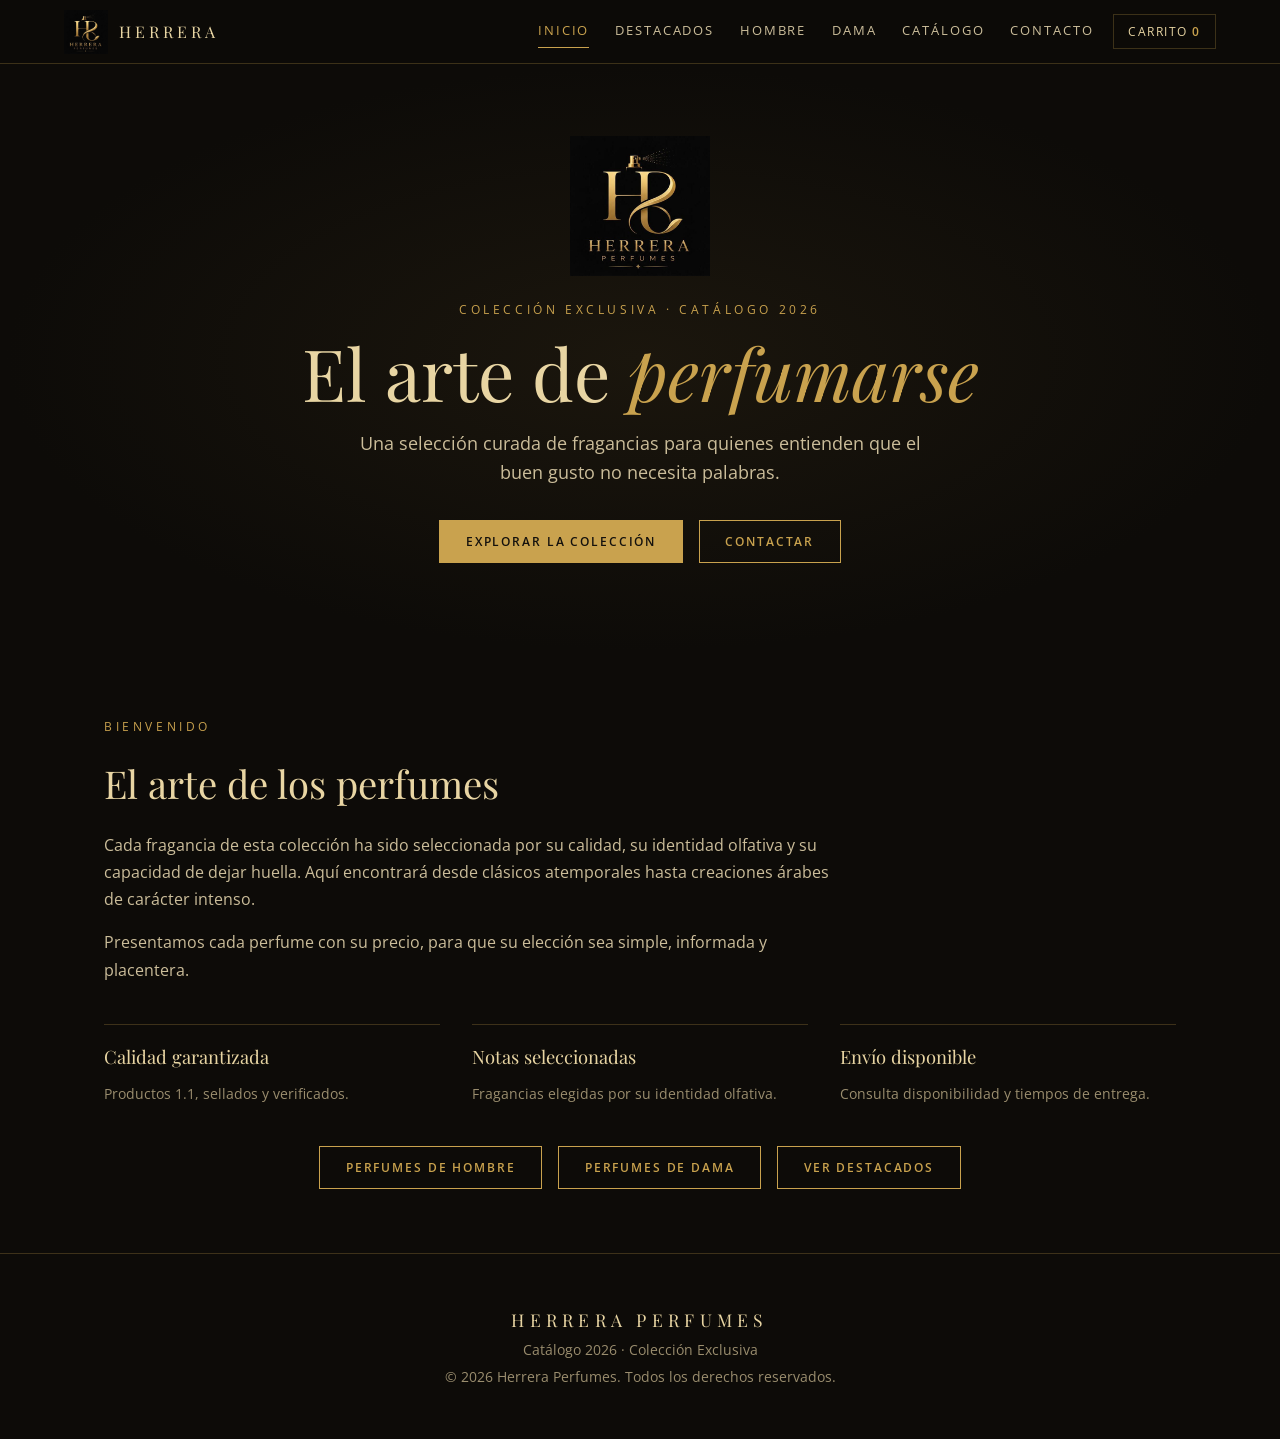
<file: index.html>
<!DOCTYPE html>
<html lang="es">
<head>
  <meta charset="UTF-8">
  <meta name="viewport" content="width=device-width, initial-scale=1">
  <title>Herrera Perfumes — Colección Exclusiva</title>
  <link rel="icon" href="assets/imagenes/general/logo.png">
  <link rel="preconnect" href="https://fonts.googleapis.com">
  <link rel="stylesheet" href="https://fonts.googleapis.com/css2?family=Open+Sans:wght@300;400;600&family=Playfair+Display:wght@400;600&display=swap">
  <link rel="stylesheet" href="css/estilos.css">
  <link rel="stylesheet" href="css/componentes.css">
  <link rel="stylesheet" href="css/responsive.css">
</head>
<body>
  <header class="cabecera">
    <a class="marca" href="#/inicio"><img src="assets/imagenes/general/logo.png" alt="" width="44" height="44"><span>HERRERA</span></a>
    <nav id="menu" class="menu" aria-label="Principal">
      <a href="#/inicio" data-ruta="inicio">Inicio</a>
      <a href="#/destacados" data-ruta="destacados">Destacados</a>
      <a href="#/hombre" data-ruta="hombre">Hombre</a>
      <a href="#/dama" data-ruta="dama">Dama</a>
      <a href="#/catalogo" data-ruta="catalogo">Catálogo</a>
      <a href="#/contacto" data-ruta="contacto">Contacto</a>
    </nav>
    <button id="btn-carrito" class="btn-carrito" type="button">Carrito <span id="contador">0</span></button>
    <button id="btn-menu" class="btn-menu" type="button" aria-label="Abrir menú" aria-expanded="false">☰</button>
  </header>

  <main id="vista" tabindex="-1"></main>

  <footer class="pie">
    <p class="pie-marca">HERRERA PERFUMES</p>
    <p>Catálogo 2026 · Colección Exclusiva</p>
    <p class="pie-legal">© 2026 Herrera Perfumes. Todos los derechos reservados.</p>
  </footer>

  <aside id="panel-carrito" class="panel-carrito" aria-hidden="true">
    <div class="panel-cab"><h2>Tu selección</h2><button id="cerrar-carrito" type="button" aria-label="Cerrar">×</button></div>
    <ul id="lista-carrito" class="lista-carrito"></ul>
    <p class="vacio" id="carrito-vacio">Aún no has añadido perfumes.</p>
    <div class="panel-pie">
      <p class="total">Total <strong id="total-carrito">$0</strong></p>
      <p class="nota" id="nota-consultar" hidden>Hay productos con precio por consultar (no incluidos en el total).</p>
      <a id="enviar-pedido" class="btn btn-lleno" href="#" target="_blank" rel="noopener">Enviar pedido por WhatsApp</a>
    </div>
  </aside>

  <!-- Plantillas: la estructura vive en HTML; JavaScript solo las clona y rellena -->
  <template id="tpl-tarjeta">
    <article class="tarjeta">
      <a class="tarjeta-foto" data-detalle><img loading="lazy" alt=""></a>
      <h3 class="tarjeta-nombre"><a data-detalle></a></h3>
      <p class="tarjeta-precio"></p>
      <div class="tarjeta-acciones">
        <a class="tarjeta-ver" data-detalle>Ver detalles</a>
        <button class="btn btn-borde" type="button">Añadir</button>
      </div>
    </article>
  </template>
  <template id="tpl-item-carrito">
    <li class="item-carrito"><img alt=""><div><p class="item-nombre"></p><p class="item-precio"></p></div>
      <div class="item-cant"><button type="button" data-accion="menos" aria-label="Quitar uno">−</button><span></span><button type="button" data-accion="mas" aria-label="Añadir uno">+</button></div>
    </li>
  </template>

  <script>
    // Aviso visible si el sitio no pudo arrancar (p. ej. abierto con doble clic, que bloquea los módulos).
    setTimeout(function () {
      var m = document.getElementById('vista');
      if (m && !m.textContent.trim() && !m.children.length) {
        m.innerHTML = '<section class="seccion aviso"><h2>No se pudo cargar el catálogo</h2><p>Este sitio no funciona abriendo <code>index.html</code> con doble clic. Haz doble clic en <strong>iniciar.bat</strong> (Windows) o <strong>iniciar.command</strong> (Mac/Linux), o ejecuta <code>python servidor.py</code> dentro de la carpeta, y se abrirá en <code>http://localhost:8000</code>.</p></section>';
      }
    }, 2500);
  </script>
  <script type="module" src="js/app.js"></script>
</body>
</html>
</file>
<file: css/estilos.css>
:root {
  --fondo: #0d0b08; --panel: #14110d; --linea: rgba(201, 162, 78, .25);
  --oro: #c9a24e; --crema: #e8d5a3; --texto: #cbbd9a; --suave: #9a8d6e;
  --serif: "Playfair Display", Georgia, serif; --sans: "Open Sans", system-ui, sans-serif;
}
* { box-sizing: border-box; }
html { scroll-behavior: smooth; }
body { margin: 0; background: var(--fondo); color: var(--texto); font-family: var(--sans); line-height: 1.7; }
img { max-width: 100%; display: block; }
a { color: inherit; text-decoration: none; }
h1, h2, h3 { font-family: var(--serif); color: var(--crema); font-weight: 400; margin: 0 0 .6rem; }
h1 { font-size: clamp(2.4rem, 7vw, 4.5rem); line-height: 1.1; }
h1 em { color: var(--oro); }
h2 { font-size: clamp(1.7rem, 4vw, 2.4rem); }
.sobretitulo { letter-spacing: .3em; text-transform: uppercase; font-size: .75rem; color: var(--oro); margin: 0 0 .8rem; }

.cabecera { position: sticky; top: 0; z-index: 20; display: flex; align-items: center; gap: 1.2rem; padding: .6rem 5vw; background: rgba(13, 11, 8, .94); border-bottom: 1px solid var(--linea); }
.marca { display: flex; align-items: center; gap: .7rem; font-family: var(--serif); letter-spacing: .25em; color: var(--crema); margin-right: auto; }
.menu { display: flex; gap: 1.6rem; }
.menu a { font-size: .8rem; letter-spacing: .15em; text-transform: uppercase; padding: .3rem 0; border-bottom: 1px solid transparent; }
.menu a:hover, .menu a.activo { color: var(--oro); border-color: var(--oro); }

main { min-height: 70vh; outline: none; }
.hero { text-align: center; padding: 8vh 5vw 10vh; background: radial-gradient(ellipse at center, #1b160d 0%, var(--fondo) 70%); }
.hero-logo { margin: 0 auto 1.5rem; }
.hero-texto { max-width: 36rem; margin: 1rem auto 2rem; font-size: 1.1rem; }
.hero-botones { display: flex; flex-wrap: wrap; gap: 1rem; justify-content: center; margin-top: 1.5rem; }
.bienvenida, .seccion { max-width: 1200px; margin: 0 auto; padding: 4rem 5vw; }
.bienvenida p { max-width: 46rem; }
.pilares { display: grid; grid-template-columns: repeat(3, 1fr); gap: 2rem; margin: 2.5rem 0; }
.pilares > div { border-top: 1px solid var(--linea); padding-top: 1rem; }
.pilares h3 { font-size: 1.15rem; }
.pilares p { margin: 0; font-size: .9rem; color: var(--suave); }
.contacto { text-align: center; }
.contacto p { margin-left: auto; margin-right: auto; max-width: 36rem; }

.pie { text-align: center; padding: 3rem 5vw; border-top: 1px solid var(--linea); color: var(--suave); font-size: .85rem; }
.pie p { margin: .2rem 0; }
.pie-marca { font-family: var(--serif); letter-spacing: .3em; color: var(--crema); font-size: 1.1rem; }
</file>
<file: css/componentes.css>
.btn { display: inline-block; padding: .75rem 1.6rem; font: 600 .78rem var(--sans); letter-spacing: .15em; text-transform: uppercase; border: 1px solid var(--oro); cursor: pointer; transition: .25s; }
.btn-lleno { background: var(--oro); color: #14110d; }
.btn-lleno:hover { background: var(--crema); }
.btn-borde { background: transparent; color: var(--oro); }
.btn-borde:hover { background: var(--oro); color: #14110d; }
.btn.desactivado { opacity: .4; pointer-events: none; }

.grilla { display: grid; grid-template-columns: repeat(auto-fill, minmax(240px, 1fr)); gap: 1.5rem; margin-top: 2rem; }
.tarjeta { display: flex; flex-direction: column; align-items: center; text-align: center; padding: 1.2rem; background: var(--panel); border: 1px solid var(--linea); transition: transform .25s, border-color .25s; }
.tarjeta:hover { transform: translateY(-4px); border-color: var(--oro); }
.tarjeta-foto { width: 100%; aspect-ratio: 3 / 4; overflow: hidden; background: #000; }
.tarjeta-foto img { width: 100%; height: 100%; object-fit: cover; }
.tarjeta-nombre { font-size: 1.05rem; margin: 1rem 0 .3rem; min-height: 3.2em; display: flex; align-items: center; }
.tarjeta-precio { margin: 0 0 1rem; color: var(--oro); font-size: 1.1rem; letter-spacing: .08em; }
.tarjeta-precio.consultar { font-size: .95rem; }
.tarjeta .btn { margin-top: auto; padding: .55rem 1.3rem; }

.btn-carrito, .btn-menu { background: none; border: 1px solid var(--linea); color: var(--crema); font: .78rem var(--sans); letter-spacing: .12em; text-transform: uppercase; padding: .5rem .9rem; cursor: pointer; }
.btn-carrito:hover { border-color: var(--oro); }
.btn-carrito span { color: var(--oro); font-weight: 600; }
.btn-menu { display: none; font-size: 1.3rem; padding: .2rem .7rem; }

.panel-carrito { position: fixed; top: 0; right: 0; z-index: 30; height: 100%; width: min(400px, 100%); display: flex; flex-direction: column; background: var(--panel); border-left: 1px solid var(--oro); transform: translateX(105%); transition: transform .3s; }
.panel-carrito.abierto { transform: none; }
.panel-cab { display: flex; justify-content: space-between; align-items: center; padding: 1rem 1.2rem; border-bottom: 1px solid var(--linea); }
.panel-cab h2 { margin: 0; font-size: 1.3rem; }
.panel-cab button { background: none; border: 0; color: var(--crema); font-size: 1.8rem; cursor: pointer; }
.lista-carrito { list-style: none; margin: 0; padding: 0 1.2rem; overflow-y: auto; flex: 1; }
.vacio { padding: 1.2rem; color: var(--suave); }
.item-carrito { display: grid; grid-template-columns: 56px 1fr auto; gap: .8rem; align-items: center; padding: .8rem 0; border-bottom: 1px solid var(--linea); }
.item-carrito img { width: 56px; height: 70px; object-fit: cover; }
.item-carrito p { margin: 0; font-size: .85rem; line-height: 1.3; }
.item-precio { color: var(--oro); }
.item-cant { display: flex; align-items: center; gap: .5rem; }
.item-cant button { width: 30px; height: 30px; background: none; border: 1px solid var(--linea); color: var(--crema); cursor: pointer; }
.panel-pie { padding: 1.2rem; border-top: 1px solid var(--linea); }
.total { display: flex; justify-content: space-between; margin: 0 0 .6rem; font-size: 1.1rem; }
.total strong { color: var(--oro); }
.nota { font-size: .75rem; color: var(--suave); margin: 0 0 .8rem; }
.panel-pie .btn { width: 100%; text-align: center; }

.aviso { text-align: center; max-width: 40rem; }
.aviso code { color: var(--oro); }

/* Tarjeta: acceso a la ficha de detalle */
.tarjeta-foto { display: block; }
.tarjeta-nombre a:hover { color: var(--oro); }
.tarjeta-acciones { margin-top: auto; width: 100%; display: flex; flex-direction: column; align-items: stretch; gap: .6rem; }
.tarjeta-acciones .btn { margin-top: 0; text-align: center; }
.tarjeta-ver { font-size: .75rem; letter-spacing: .15em; text-transform: uppercase; color: var(--suave); text-decoration: underline; text-underline-offset: 4px; }
.tarjeta-ver:hover { color: var(--oro); }

/* Ficha de detalle */
.detalle { padding-top: 2rem; }
.detalle-volver { display: inline-block; margin-bottom: 1.8rem; font-size: .78rem; letter-spacing: .15em; text-transform: uppercase; color: var(--suave); }
.detalle-volver:hover { color: var(--oro); }
.detalle-ficha { display: grid; grid-template-columns: minmax(0, 5fr) minmax(0, 6fr); gap: clamp(2rem, 5vw, 4.5rem); align-items: center; }
.detalle-foto { width: 100%; max-width: 460px; justify-self: center; padding: 1.1rem; background: radial-gradient(ellipse at center, #211b10 0%, var(--panel) 75%); border: 1px solid var(--linea); border-radius: 8px; }
.detalle-img { width: 100%; aspect-ratio: 3 / 4; object-fit: cover; border-radius: 4px; background: #000; }
.detalle-marca { margin: 0 0 .5rem; letter-spacing: .3em; text-transform: uppercase; font-size: .78rem; color: var(--oro); }
.detalle-nombre { font-size: clamp(1.9rem, 4vw, 3rem); line-height: 1.15; margin-bottom: .8rem; }
.detalle-precio { margin: 0 0 1.4rem; font: 400 clamp(1.6rem, 3vw, 2.2rem) var(--serif); color: var(--oro); letter-spacing: .04em; }
.detalle-precio.consultar { font-size: 1.3rem; }
.detalle-desc { margin: 0 0 1.6rem; white-space: pre-line; max-width: 36rem; }
.detalle-atributos { display: grid; grid-template-columns: repeat(auto-fit, minmax(150px, 1fr)); gap: .8rem; margin: 0 0 2rem; }
.atributo { padding: .8rem 1rem; border: 1px solid var(--linea); border-radius: 6px; background: var(--panel); }
.atributo dt { font-size: .68rem; letter-spacing: .2em; text-transform: uppercase; color: var(--suave); }
.atributo dd { margin: .2rem 0 0; font-family: var(--serif); font-size: 1.1rem; color: var(--crema); }
.detalle-acciones { display: flex; flex-wrap: wrap; gap: 1rem; }
.detalle-acciones .btn { text-align: center; min-width: 11rem; }
</file>
<file: css/responsive.css>
@media (max-width: 900px) {
  .btn-menu { display: block; }
  .menu { position: absolute; top: 100%; left: 0; right: 0; flex-direction: column; gap: 0; background: var(--fondo); border-bottom: 1px solid var(--linea); max-height: 0; overflow: hidden; transition: max-height .3s; }
  .menu.abierto { max-height: 420px; }
  .menu a { padding: .9rem 5vw; border: 0; }
  .pilares { grid-template-columns: 1fr; gap: 1.2rem; }
}
@media (max-width: 600px) {
  .grilla { grid-template-columns: repeat(2, 1fr); gap: .8rem; }
  .tarjeta { padding: .7rem; }
  .tarjeta-nombre { font-size: .9rem; }
  .marca span { display: none; }
  .hero-botones .btn { width: 100%; text-align: center; }
}
@media (max-width: 340px) { .grilla { grid-template-columns: 1fr; } }

/* Ficha de detalle en pantallas pequeñas: una sola columna */
@media (max-width: 800px) {
  .detalle-ficha { grid-template-columns: 1fr; gap: 1.6rem; }
  .detalle-foto { max-width: 380px; }
}
@media (max-width: 600px) {
  .detalle { padding: 1.5rem 5vw 3rem; }
  .detalle-foto { padding: .7rem; }
  .detalle-atributos { grid-template-columns: 1fr 1fr; }
  .detalle-acciones { flex-direction: column; gap: .7rem; }
  .detalle-acciones .btn { width: 100%; }
}
</file>
